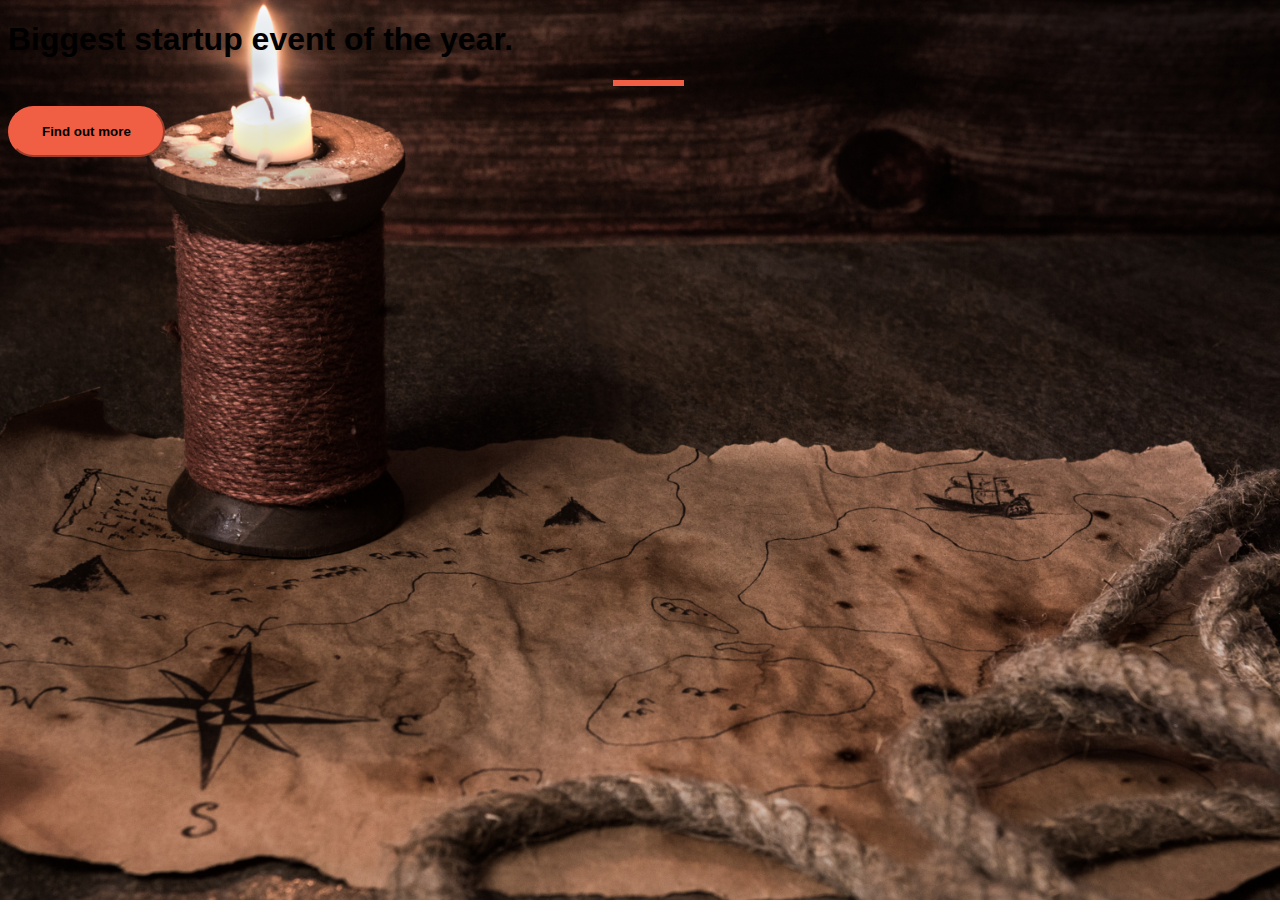
<file: bootstrapPractice/index.html>
<!DOCTYPE html>
<html lang="en">
  <head>
    <meta charset="UTF-8" />
    <meta name="viewport" content="width=device-width, initial-scale=1.0" />
    <title>Bootstrap</title>
    <link
      href="https://cdn.jsdelivr.net/npm/bootstrap@5.3.0/dist/css/bootstrap.min.css"
      rel="stylesheet"
      integrity="sha384-9ndCyUaIbzAi2FUVXJi0CjmCapSmO7SnpJef0486qhLnuZ2cdeRhO02iuK6FUUVM"
      crossorigin="anonymous"
    />
    <link rel="stylesheet" href="style.css" />
  </head>
  <body>
    <div class="container d-flex align-items-center h-100">
      <div class="row">
        <header class="text-center col-12">
          <h1 class="fs-1 text-light text-uppercase">
            Biggest startup event of the year.
          </h1>
        </header>

        <section class="text-center col-12">
          <hr class="mt-5" />
          <button class="btn btn-primary btn-xl">Find out more</button>
        </section>
      </div>
    </div>
  </body>
</html>
</file>
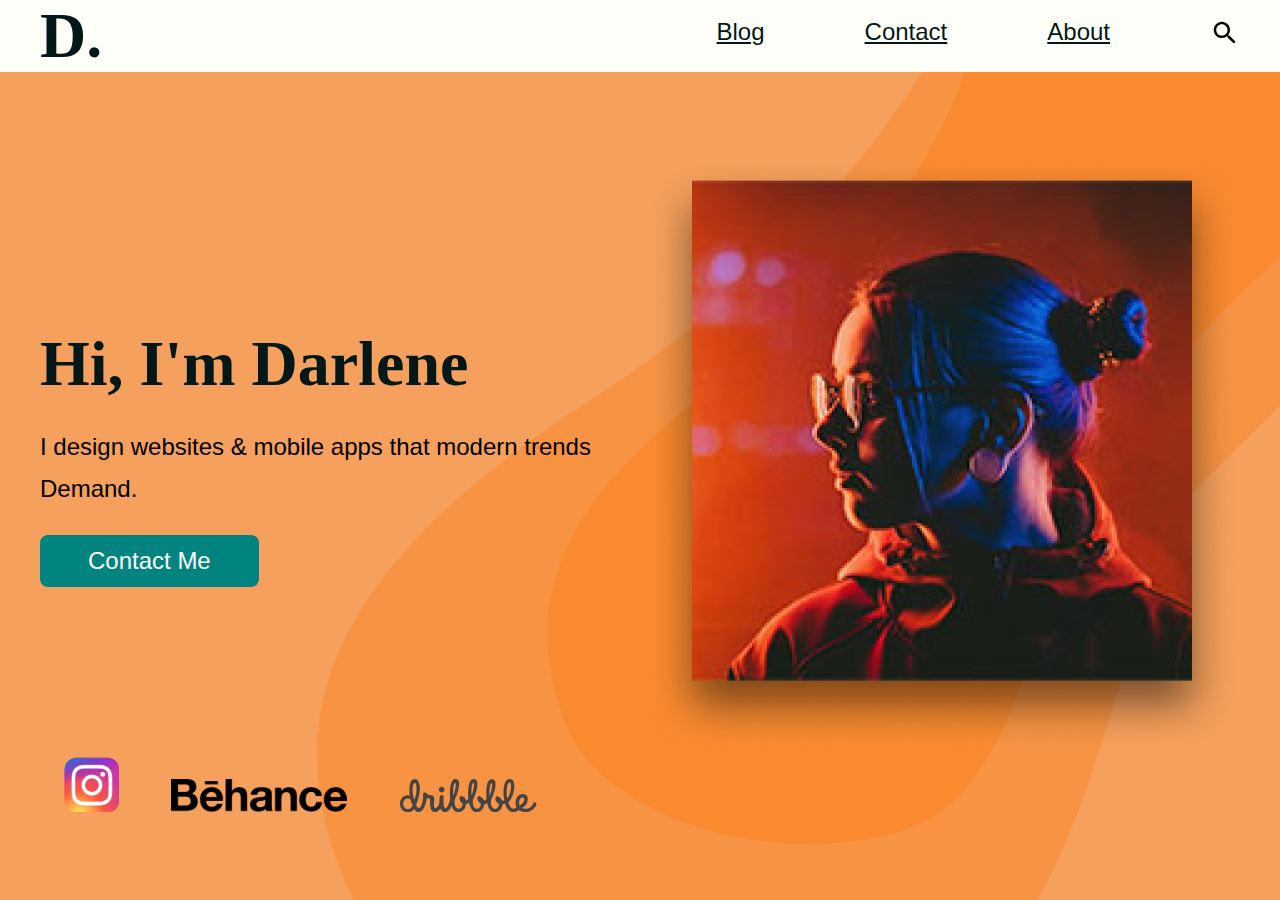
<file: contactMeWebsite/index.html>
<!DOCTYPE html>
<html lang="en">
<head>
    <meta charset="UTF-8">
    <meta name="viewport" content="width=device-width, initial-scale=1.0">
    <title>Welocme</title>
    <link rel="stylesheet" href="style.css">
</head>
<body>
    <div class="search-box">
        <input type="text" placeholder="Search Here...">
    </div>

    <div class="nav-container">
        <div class="wrapper">
            <nav>
                <div class="logo">
                    D.
                </div>
                
                <ul class="nav-items">
                    <li>
                        <a href="#">Blog</a>
                    </li>

                    <li>
                        <a href="#">Contact</a>
                    </li>

                    <li>
                        <a href="#">About</a>
                    </li>

                    <li>
                        <a href="#" class="nav-btn-container">
                            <img class="search-btn" src="images/search-icon.svg" alt="search" />
                            <img class="close-btn" src="images/close-icon.svg" alt="close">
                        </a>

                    </li>
                </ul>
            </nav>
        </div>
    </div>

    <div class="header-container">
        <div class="wrapper">
            <header>
                <div class="hero-content">
                    <h1>Hi, I'm Darlene</h1>
                    <p>I design websites & mobile apps that modern trends Demand.</p>
                    <a href="#">Contact Me</a>
                </div>
                <div class="hero-image">
                    <img src="images/photo.png" alt="myphoto" />
                </div>
            </header>

            <div class="social-icons">
                <a href="#"><img src="images/instagram-logo.png" alt="insta"></a>
                <a href="#"><img src="images/behance-logo.png" alt="behance"></a>
                <a href="#"><img src="images/dribbble-logo.png" alt="dribble"></a>
                
            </div>
        </div>
    </div>
    
</body>
</html>
</file>
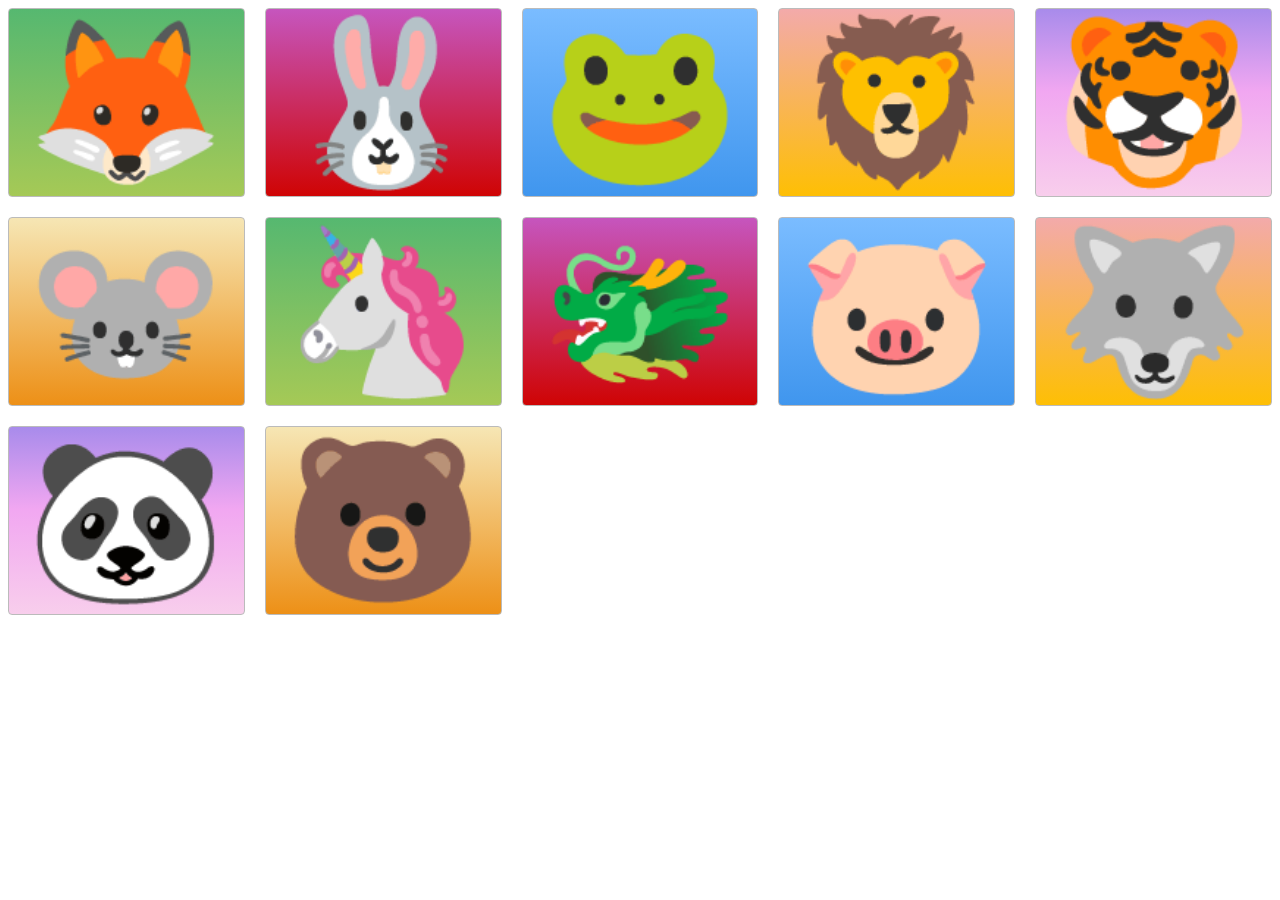
<file: cssGrid/index.html>
<!DOCTYPE html>
<html>
  <head>
    <!-- the below meta tag is default in most modern browsers. however if you have an
  older browser, the emojis may not show up properly. In which case you need this meta
  tag. Read more here: https://teamtreehouse.com/community/meta-charsetutf8-what-does-this-mean-or-what-does-it-do-i-deleted-it-from-the-code-and-nothing-changed -->
    <meta charset="utf-8" />
    <title>Grid Master</title>
    <link rel="stylesheet" type="text/css" href="./style.css" />
  </head>
  <body>
    <div class="container">
      <div class="zone green">🦊</div>
      <div class="zone red">🐰</div>
      <div class="zone blue">🐸</div>
      <div class="zone yellow">🦁</div>
      <div class="zone purple">🐯</div>
      <div class="zone brown">🐭</div>
      <div class="zone green">🦄</div>
      <div class="zone red">🐲</div>
      <div class="zone blue">🐷</div>
      <div class="zone yellow">🐺</div>
      <div class="zone purple">🐼</div>
      <div class="zone brown">🐻</div>
    </div>
  </body>
</html>
</file>
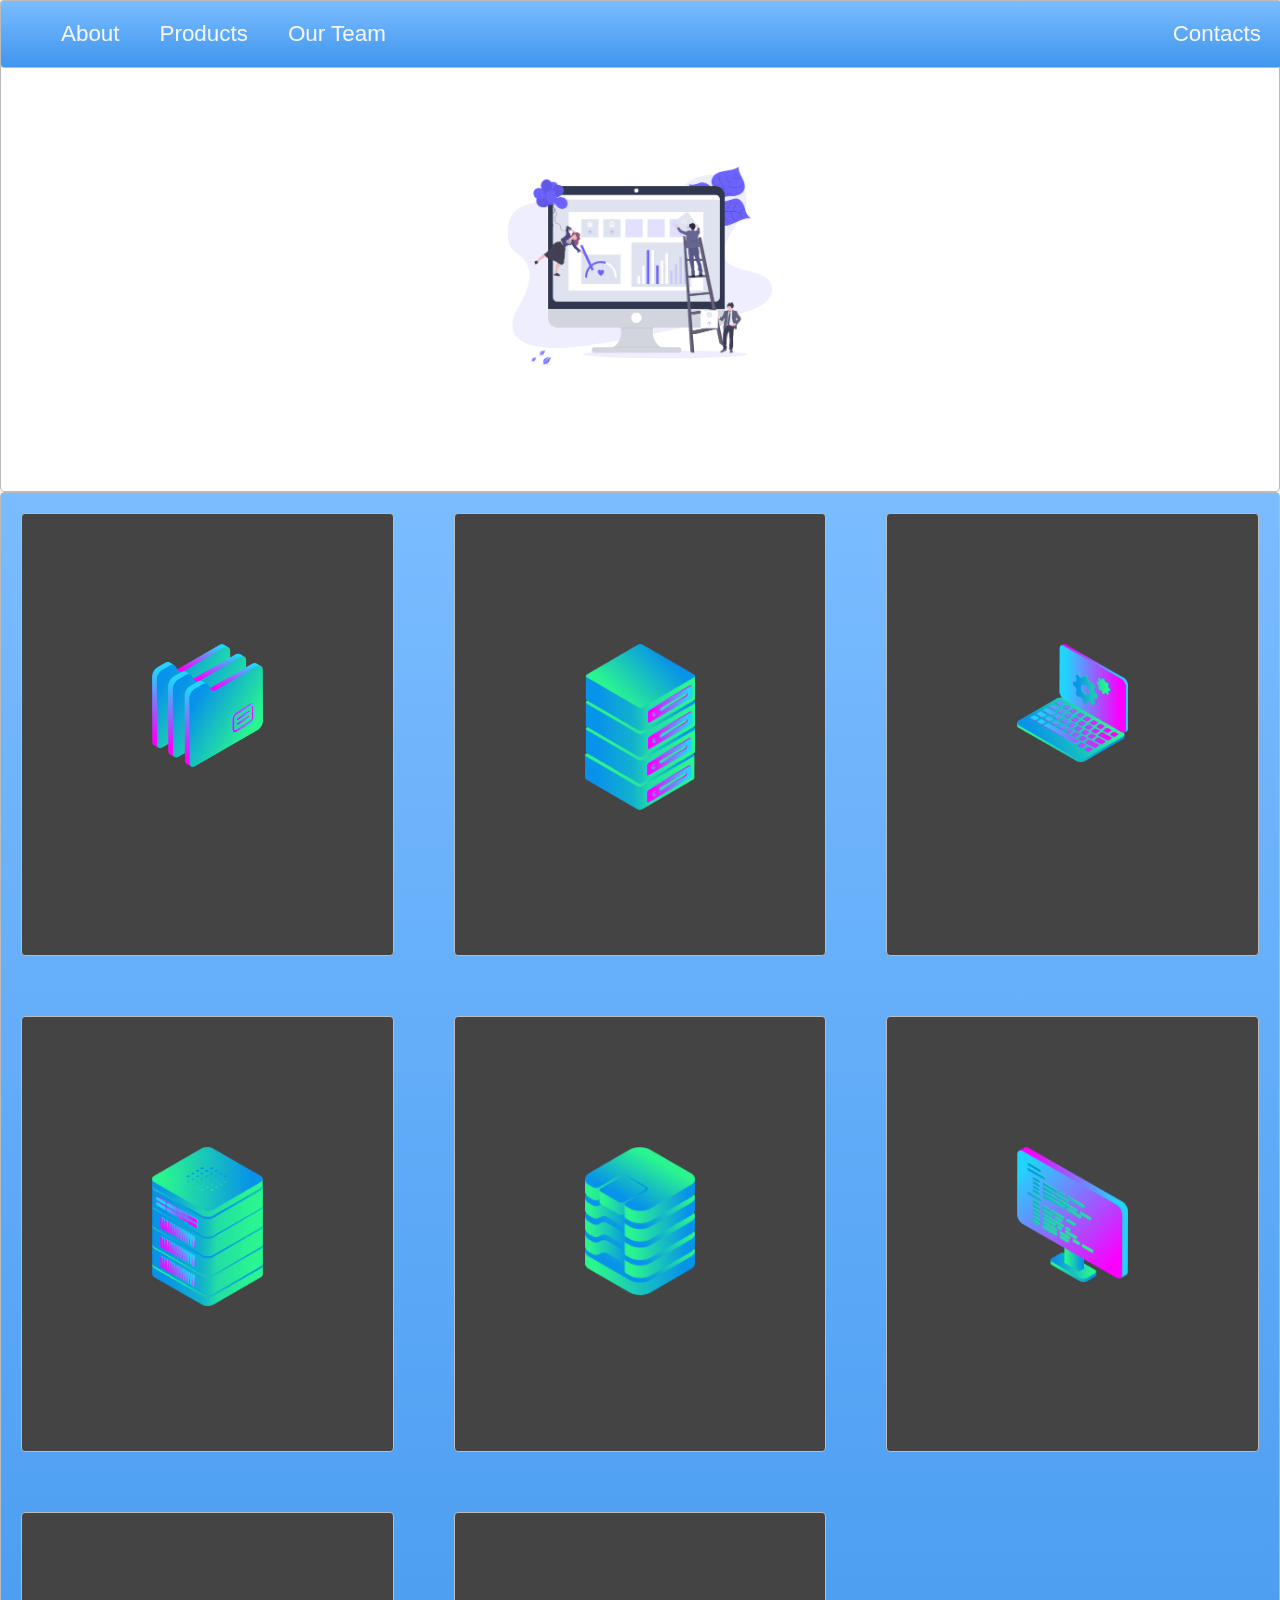
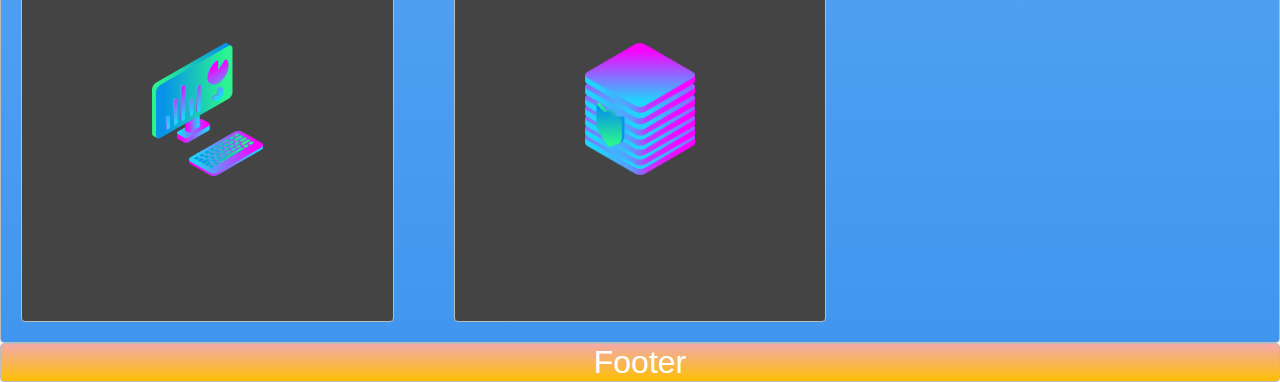
<file: layoutPractice/index.html>
<!DOCTYPE html>
<html>
  <head>
    <title>Layout Master</title>
    <link rel="stylesheet" type="text/css" href="./style.css" />
  </head>
  <body>
    <nav class="zone blue sticky">
      <ul class="main-nav">
        <li><a href="#">About</a></li>
        <li><a href="#">Products</a></li>
        <li><a href="#">Our Team</a></li>
        <li class="push"><a href="#">Contacts</a></li>
      </ul>
    </nav>
    <div class="container zone  ">
      <img src="./img/undraw.png" class="cover" alt="cover" />
    </div>
    <div class="zone blue grid-wrapper">
      <div class="box zone"><img src="./img/files_2.png" /></div>
      <div class="box zone"><img src="./img/server_2_2.png" /></div>
      <div class="box zone"><img src="./img/monitor_settings_2.png" /></div>
      <div class="box zone"><img src="./img/server_3.png" /></div>
      <div class="box zone"><img src="./img/data_storage_2_2.png" /></div>
      <div class="box zone"><img src="./img/monitor_coding_2.png" /></div>
      <div class="box zone"><img src="./img/desktop_analytics_2.png" /></div>
      <div class="box zone"><img src="./img/server_safe_2.png" /></div>
    </div>
    <footer class="zone yellow">Footer</footer>
  </body>
</html>
</file>
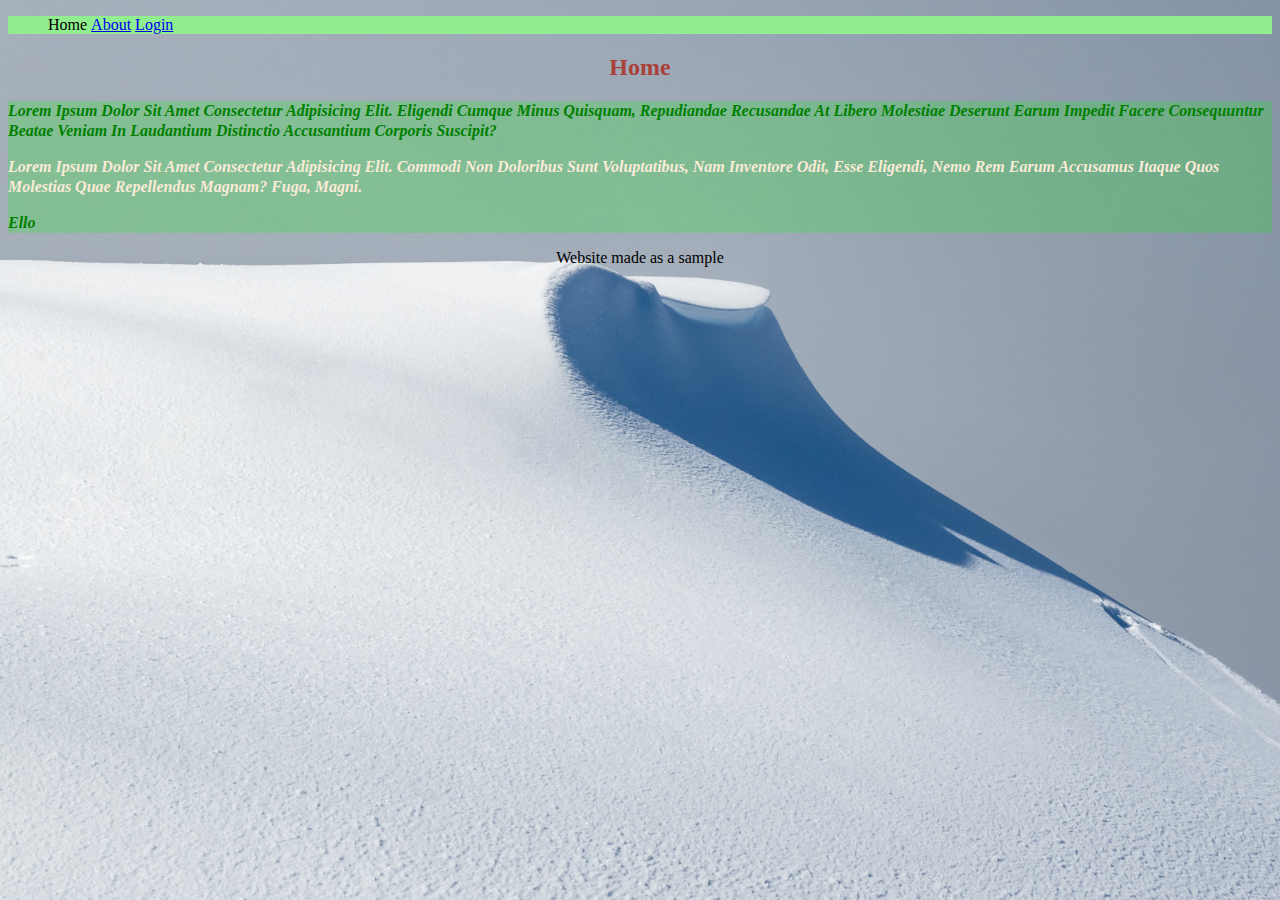
<file: csspractice.html>
<!DOCTYPE html>
<html lang="en">
<head>
    <meta charset="UTF-8">
    <meta name="viewport" content="width=device-width, initial-scale=1.0">
    <title>CSS Practice</title>
    <link rel="stylesheet" href="style.css">
</head>
<body>
    <header style="background-color: lightgreen;">
        <nav>
            <ul>
                <li>Home</li>
                <li><a href="about.html">About</a></li>
                <li><a href="login.html">Login</a></li>
            </ul>
        </nav>
    </header>
    <section>
        <h2>Home</h2>
        <div id="div1">
            <p>Lorem ipsum dolor sit amet consectetur adipisicing elit. Eligendi cumque minus quisquam, repudiandae recusandae at libero molestiae deserunt earum impedit facere consequuntur beatae veniam in laudantium distinctio accusantium corporis suscipit? </p>
            <p class="webtext">Lorem ipsum dolor sit amet consectetur adipisicing elit. Commodi non doloribus sunt voluptatibus, nam inventore odit, esse eligendi, nemo rem earum accusamus itaque quos molestias quae repellendus magnam? Fuga, magni.</p>
            <p>ello</p>
        </div>

    </section>
    <footer style="color: black; text-align: center;">Website made as a sample</footer>
</body>
</html>
</file>
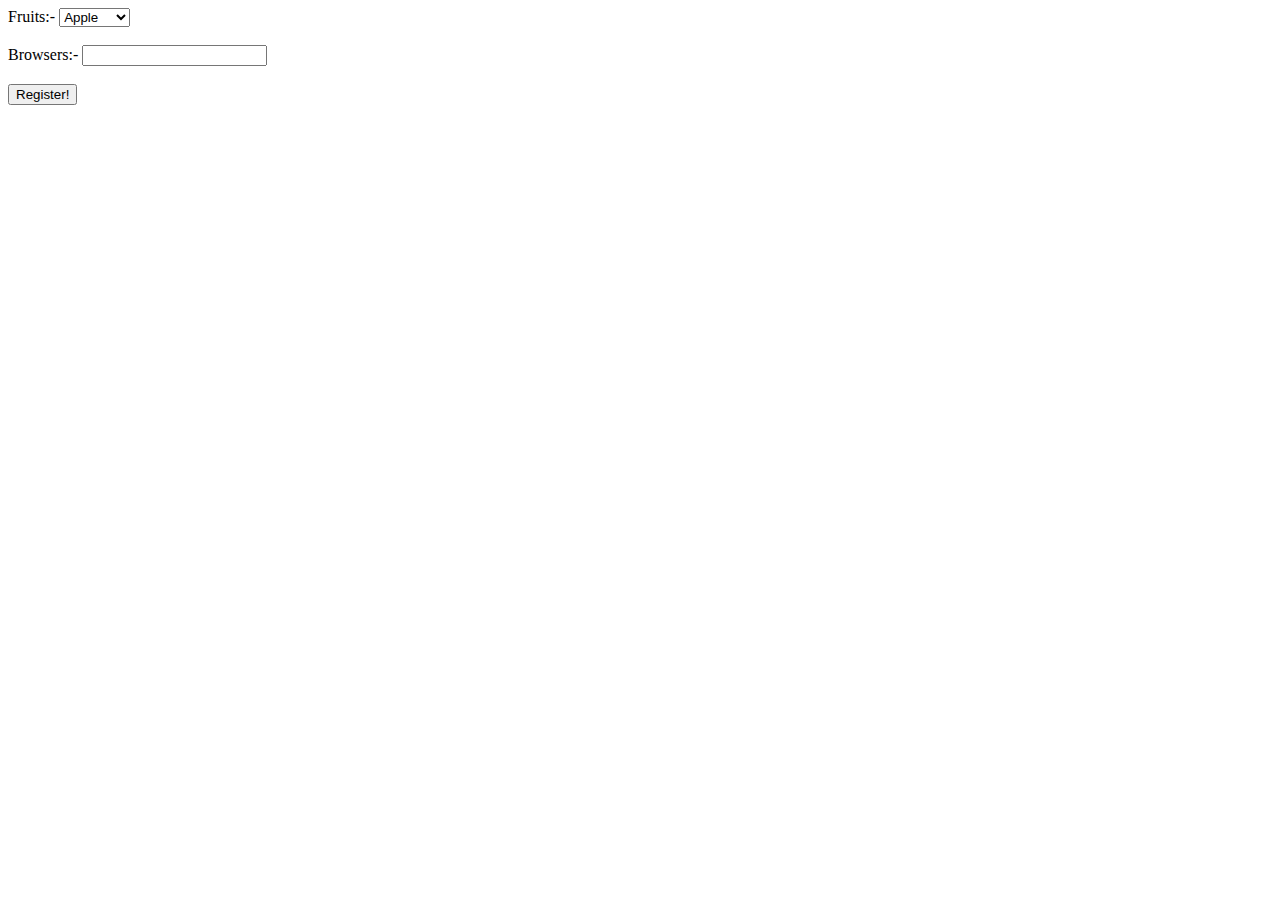
<file: formspractice.html>
<!DOCTYPE html>
<html lang="en">
    <head>
        <meta charset="UTF-8">
        <meta name="viewport" content="width=device-width, initial-scale=1.0">
        <title>Forms</title>
    </head>
    <body>
        
        <form>
            <label for="fruits">Fruits:-</label>
            <select name="fruits" id="fruits">
                <option value="apple">Apple</option>
                <option value="Banana">Banana</option>
                <option value="Mangoe">Mangoe</option>
            </select>
            <br><br>
            <label for="browsers">Browsers:-</label>
            <input list="browsers" name="browser">
            <datalist id="browsers">
              <option value="Internet Explorer">
              <option value="Firefox">
              <option value="Chrome">
              <option value="Opera">
              <option value="Safari">
            </datalist>
            <br><br>
            <input type="submit" value="Register!">
        </form>
    </body>
</html>
</file>
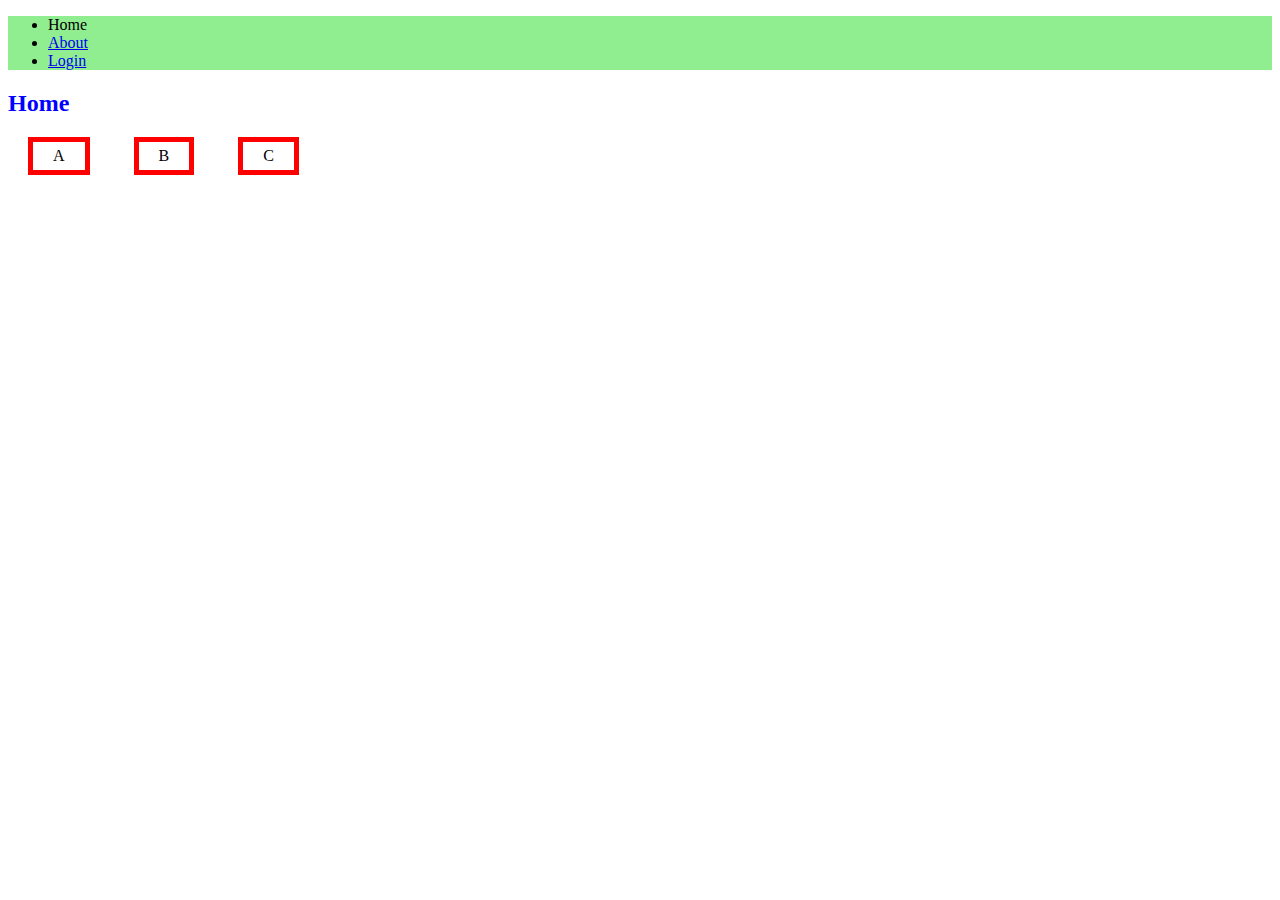
<file: login.html>
<!DOCTYPE html>
<html lang="en">
<head>
    <meta charset="UTF-8">
    <meta name="viewport" content="width=device-width, initial-scale=1.0">
    <title>CSS Practice</title>
    <link rel="stylesheet" href="style1.css">
</head>
<body>
    <header style="background-color: lightgreen;">
        <nav>
            <ul>
                <li>Home</li>
                <li><a href="about.html">About</a></li>
                <li><a href="login.html">Login</a></li>
            </ul>
        </nav>
    </header>
    <section>
        <h2>Home</h2>
        <div class="boxmodel">A</div>
        <div class="boxmodel">B</div>
        <div class="boxmodel">C</div>

        <br><br>
        
    </section>
</body>
</html>
</file>
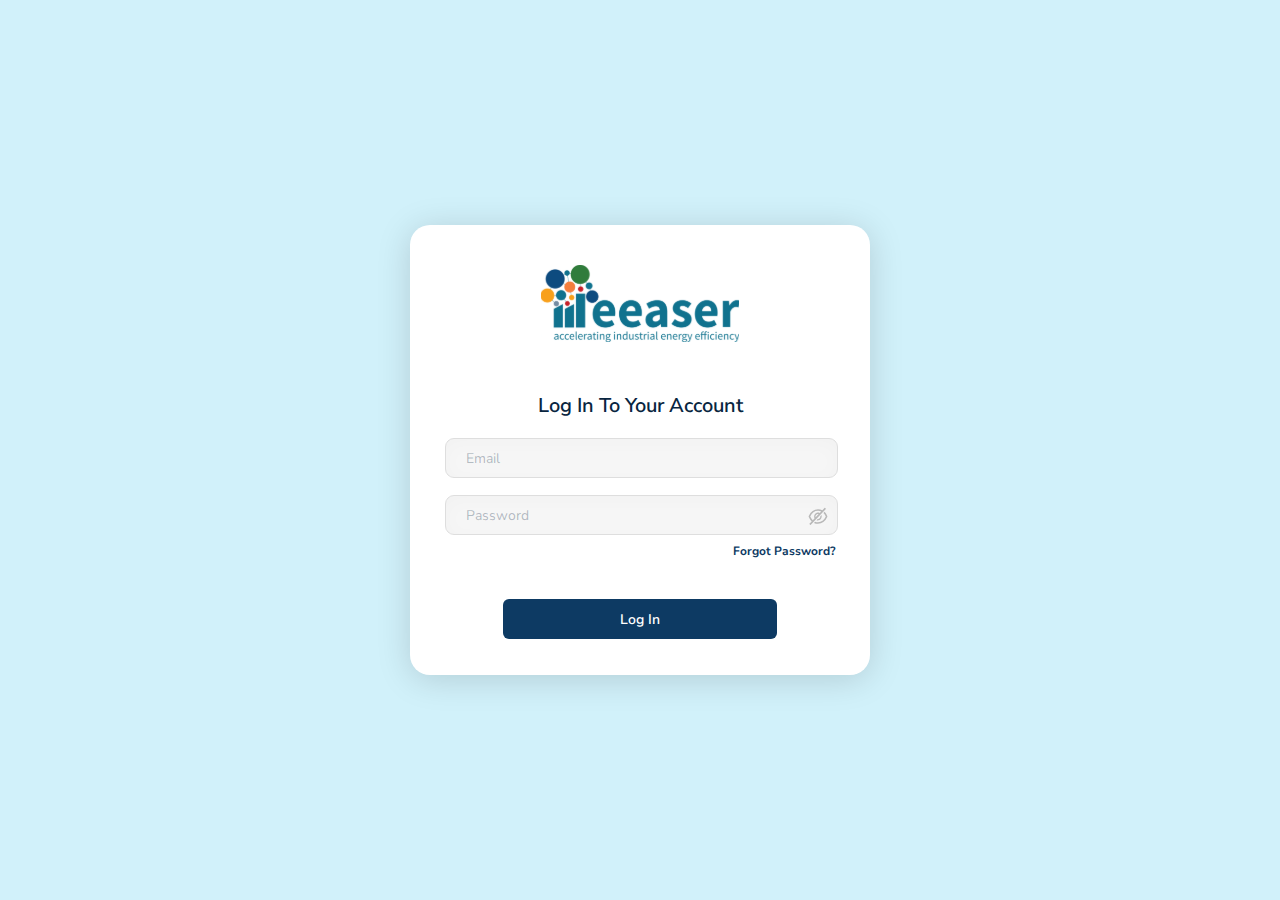
<file: eeaserLogin/login.html>
<!DOCTYPE html>
<html lang="en">
  <head>
    <meta charset="UTF-8" />
    <meta name="viewport" content="width=device-width, initial-scale=1.0" />
    <title>login</title>
    <link rel="stylesheet" href="style.css" />
    <link
      href="https://fonts.googleapis.com/css?family=Nunito Sans"
      rel="stylesheet"
    />
  </head>
  <body>
    <div class="main-container">
      <div class="form-container">
        <img class="form-logo" src="./images/logo.svg" alt="logo" />
        <header class="form-title">Log In To Your Account</header>
        <form action="#" class="form-input">
          <div class="input-field">
            <input type="email" id="email" placeholder="Email" class="input" />
          </div>

          <div class="input-field pass-field">
            <input
              type="password"
              id="pass"
              placeholder="Password"
              class="password"
            />
            <img
              class="invisibilty-icon"
              src="./images/EyeInvisibleOutlined.svg"
              alt="visibilty"
            />
          </div>

          <div class="form-link">
            <span>Forgot Password?</span>
          </div>

          <div class="button-field">
            <button class="btn-logIn">Log In</button>
          </div>
        </form>
      </div>
    </div>
  </body>
</html>
</file>
<file: bootstrapPractice/style.css>
body,
html {
    width: 100%;
    height: 100%;
    font-family: 'Montserrat', sans-serif;
    background: url(images/shutterstock_1541372228.png) no-repeat center center fixed;
    -webkit-background-size: cover;
    -moz-background-size: cover;
    -o-background-size: cover;
    background-size: cover;
}

hr {
    margin: 20px auto;
    color: #F05F44;
    border: 3px solid #F05F44;
    max-width: 65px;
    opacity: 1;
}

.btn {
    font-weight: 700;
    border-radius: 300px;
}

.btn-primary {
    background-color: #f05f44;
    border-color: #f05f44;
}

.btn-primary:hover {
    background-color: #ba3821;
    border-color: #ba3821;
}

.btn-xl {
    padding: 1rem 2rem;
}
</file>
<file: contactMeWebsite/style.css>
* {
    box-sizing: border-box;
    margin: 0;
}

body {
    font-family: "Roboto", sans-serif;
}

.nav-container {
    background: #FFFFFA;
    box-shadow: 0px 8px 24px 0px rgba(0, 0, 0, 0.10);
    height: 72px;
}

.wrapper {
    width: 1200px;
    margin: 0 auto;
}

nav {
    display: flex;
    align-items: center;
    justify-content: space-between;
    height: 72px;
}

ul {
    display: flex;
}

nav .logo {
    color: #021718;
    font-family: Poppins;
    font-size: 64px;
    font-style: normal;
    font-weight: 800;
    line-height: normal;
}

.nav-items li {
    list-style: none;
    text-decoration: none;
    margin-right: 100px;
}

.nav-items li:nth-last-of-type(1) {
    margin: 0px;
}

.nav-items li a {
    color: #021718;
    font-family: 'Poppins', sans-serif;
    font-size: 24px;
}

/* Header */

.header-container {
    background: #F5A05C url(images/bg-shape.svg);
    background-repeat: no-repeat;
    background-position: right;
    background-size: contain;
    height: calc(100vh - 72px);
    display: flex;
    align-items: center;
}

header h1 {
    color: #021718;
    font-family: Roboto;
    font-size: 64px;
    font-style: normal;
    font-weight: 900;
    line-height: normal;
    margin-bottom: 25px;
}

header p {
    font-size: 24px;
    font-weight: 400;
    line-height: 42px;
    margin-bottom: 25px;
    ;
}

header a {
    color: #FFFFFA;
    font-size: 24px;
    text-decoration: none;

    background: #01847F;
    border-radius: 8px;
    padding: 12px 48px;
    display: inline-block;
    transition: 200ms;
}

header a:hover {
    transform: translateY(-8px);
}

header {
    display: flex;
    flex-direction: row;
    align-items: center;
    justify-content: space-between;
}

.social-icons a {
    margin: 0px 24px;
}

/* Header HeroImage */

header .hero-image {
    position: relative;
}

header .hero-image img {
    transition: all 300ms;
}

header .hero-image img:hover {
    transform: rotate(-7deg);
}


/* Hidden Items */

.search-box {
    display: none;
}

.close-btn {
    display: none;
}
</file>
<file: cssGrid/style.css>
.container {
    display: grid;
    grid-template-columns: repeat(auto-fill, minmax(200px, 1fr));
    grid-template-rows: 1fr;

    gap: 20px;
}

.zone {
    cursor: pointer;
    /* display:inline-block; */
    text-align: center;
    font-size: 10em;
    border-radius: 4px;
    border: 1px solid #bbb;
    transition: all 0.3s linear;
}

.zone:hover {
    -webkit-box-shadow: rgba(0, 0, 0, 0.8) 0px 5px 15px, inset rgba(0, 0, 0, 0.15) 0px -10px 20px;
    -moz-box-shadow: rgba(0, 0, 0, 0.8) 0px 5px 15px, inset rgba(0, 0, 0, 0.15) 0px -10px 20px;
    -o-box-shadow: rgba(0, 0, 0, 0.8) 0px 5px 15px, inset rgba(0, 0, 0, 0.15) 0px -10px 20px;
    box-shadow: rgba(0, 0, 0, 0.8) 0px 5px 15px, inset rgba(0, 0, 0, 0.15) 0px -10px 20px;
}


/*https://paulund.co.uk/how-to-create-shiny-css-buttons*/
/***********************************************************************
 *  Green Background
 **********************************************************************/
.green {
    background: #56B870;
    /* Old browsers */
    background: -moz-linear-gradient(top, #56B870 0%, #a5c956 100%);
    /* FF3.6+ */
    background: -webkit-gradient(linear, left top, left bottom, color-stop(0%, #56B870), color-stop(100%, #a5c956));
    /* Chrome,Safari4+ */
    background: -webkit-linear-gradient(top, #56B870 0%, #a5c956 100%);
    /* Chrome10+,Safari5.1+ */
    background: -o-linear-gradient(top, #56B870 0%, #a5c956 100%);
    /* Opera 11.10+ */
    background: -ms-linear-gradient(top, #56B870 0%, #a5c956 100%);
    /* IE10+ */
    background: linear-gradient(top, #56B870 0%, #a5c956 100%);
    /* W3C */
}

/***********************************************************************
 *  Red Background
 **********************************************************************/
.red {
    background: #C655BE;
    /* Old browsers */
    background: -moz-linear-gradient(top, #C655BE 0%, #cf0404 100%);
    /* FF3.6+ */
    background: -webkit-gradient(linear, left top, left bottom, color-stop(0%, #C655BE), color-stop(100%, #cf0404));
    /* Chrome,Safari4+ */
    background: -webkit-linear-gradient(top, #C655BE 0%, #cf0404 100%);
    /* Chrome10+,Safari5.1+ */
    background: -o-linear-gradient(top, #C655BE 0%, #cf0404 100%);
    /* Opera 11.10+ */
    background: -ms-linear-gradient(top, #C655BE 0%, #cf0404 100%);
    /* IE10+ */
    background: linear-gradient(top, #C655BE 0%, #cf0404 100%);
    /* W3C */
}

/***********************************************************************
 *  Yellow Background
 **********************************************************************/
.yellow {
    background: #F3AAAA;
    /* Old browsers */
    background: -moz-linear-gradient(top, #F3AAAA 0%, #febf04 100%);
    /* FF3.6+ */
    background: -webkit-gradient(linear, left top, left bottom, color-stop(0%, #F3AAAA), color-stop(100%, #febf04));
    /* Chrome,Safari4+ */
    background: -webkit-linear-gradient(top, #F3AAAA 0%, #febf04 100%);
    /* Chrome10+,Safari5.1+ */
    background: -o-linear-gradient(top, #F3AAAA 0%, #febf04 100%);
    /* Opera 11.10+ */
    background: -ms-linear-gradient(top, #F3AAAA 0%, #febf04 100%);
    /* IE10+ */
    background: linear-gradient(top, #F3AAAA 0%, #febf04 100%);
    /* W3C */
}

/***********************************************************************
 *  Blue Background
 **********************************************************************/
.blue {
    background: #7abcff;
    /* Old browsers */
    background: -moz-linear-gradient(top, #7abcff 0%, #60abf8 44%, #4096ee 100%);
    /* FF3.6+ */
    background: -webkit-gradient(linear, left top, left bottom, color-stop(0%, #7abcff), color-stop(44%, #60abf8), color-stop(100%, #4096ee));
    /* Chrome,Safari4+ */
    background: -webkit-linear-gradient(top, #7abcff 0%, #60abf8 44%, #4096ee 100%);
    /* Chrome10+,Safari5.1+ */
    background: -o-linear-gradient(top, #7abcff 0%, #60abf8 44%, #4096ee 100%);
    /* Opera 11.10+ */
    background: -ms-linear-gradient(top, #7abcff 0%, #60abf8 44%, #4096ee 100%);
    /* IE10+ */
    background: linear-gradient(top, #7abcff 0%, #60abf8 44%, #4096ee 100%);
    /* W3C */
}

/***********************************************************************
 *  Purple Background
 **********************************************************************/
.purple {
    background: #A88BEB;
    /* Old browsers */
    background: -moz-linear-gradient(top, #A88BEB 0%, #F1A7F1 44%, #F8CEEC 100%);
    /* FF3.6+ */
    background: -webkit-gradient(linear, left top, left bottom, color-stop(0%, #A88BEB), color-stop(44%, #F1A7F1), color-stop(100%, #F8CEEC));
    /* Chrome,Safari4+ */
    background: -webkit-linear-gradient(top, #A88BEB 0%, #F1A7F1 44%, #F8CEEC 100%);
    /* Chrome10+,Safari5.1+ */
    background: -o-linear-gradient(top, #A88BEB 0%, #F1A7F1 44%, #F8CEEC 100%);
    /* Opera 11.10+ */
    background: -ms-linear-gradient(top, #A88BEB 0%, #F1A7F1 44%, #F8CEEC 100%);
    /* IE10+ */
    background: linear-gradient(top, #A88BEB 0%, #F1A7F1 44%, #F8CEEC 100%);
    /* W3C */
}

/***********************************************************************
 *  Brown Background
 **********************************************************************/
.brown {
    background: #f6e6b4;
    /* Old browsers */
    background: -moz-linear-gradient(top, #f6e6b4 0%, #ed9017 100%);
    /* FF3.6+ */
    background: -webkit-gradient(linear, left top, left bottom, color-stop(0%, #f6e6b4), color-stop(100%, #ed9017));
    /* Chrome,Safari4+ */
    background: -webkit-linear-gradient(top, #f6e6b4 0%, #ed9017 100%);
    /* Chrome10+,Safari5.1+ */
    background: -o-linear-gradient(top, #f6e6b4 0%, #ed9017 100%);
    /* Opera 11.10+ */
    background: -ms-linear-gradient(top, #f6e6b4 0%, #ed9017 100%);
    /* IE10+ */
    background: linear-gradient(top, #f6e6b4 0%, #ed9017 100%);
    /* W3C */
    filter: progid:DXImageTransform.Microsoft.gradient(startColorstr='#f6e6b4', endColorstr='#ed9017', GradientType=0);
    /* IE6-9 */
}
</file>
<file: layoutPractice/style.css>
body {
    margin: auto 0;
    font-family: Arial, Helvetica, sans-serif;
}

.zone {
    cursor: pointer;
    color: #FFF;
    font-size: 2em;
    border-radius: 4px;
    border: 1px solid #bbb;
    transition: all 0.3s linear;
}

.zone:hover {
    -webkit-box-shadow: rgba(0, 0, 0, 0.8) 0px 5px 15px, inset rgba(0, 0, 0, 0.15) 0px -10px 20px;
    -moz-box-shadow: rgba(0, 0, 0, 0.8) 0px 5px 15px, inset rgba(0, 0, 0, 0.15) 0px -10px 20px;
    -o-box-shadow: rgba(0, 0, 0, 0.8) 0px 5px 15px, inset rgba(0, 0, 0, 0.15) 0px -10px 20px;
    box-shadow: rgba(0, 0, 0, 0.8) 0px 5px 15px, inset rgba(0, 0, 0, 0.15) 0px -10px 20px;
}

/* NAV */
.sticky {
    position: fixed;
    top: 0;
    width: 100%;
}

.main-nav {
    display: flex;
    list-style: none;
    font-size: 0.7em;
    margin: 0;
}

.push {
    margin-left: auto;
}

.main-nav li {
    padding: 20px;
}

.main-nav a {
    color: #f5f5f6;
    text-decoration: none;
}

@media screen and (max-width: 600px) {
    .main-nav {
        font-size: 0.5em;
        padding: 0;
    }
}

/* Cover */

.container {
    display: flex;
    align-items: center;
    justify-content: center;
    height: 50vh;
    padding-top: 40px;
}

.cover {
    width: 20rem;
}


/* GRID */
.grid-wrapper {
    display: grid;
    grid-gap: 20px;
    grid-template-columns: repeat(auto-fill, minmax(350px, 1fr));
}

.box>img {
    width: 100%;
}

.box {
    background-color: #444;
    padding: 130px;
    margin: 20px;
}

footer {
    text-align: center;
}

/*https://paulund.co.uk/how-to-create-shiny-css-buttons*/
/***********************************************************************
 *  Green Background
 **********************************************************************/
.green {
    background: #56B870;
    /* Old browsers */
    background: -moz-linear-gradient(top, #56B870 0%, #a5c956 100%);
    /* FF3.6+ */
    background: -webkit-gradient(linear, left top, left bottom, color-stop(0%, #56B870), color-stop(100%, #a5c956));
    /* Chrome,Safari4+ */
    background: -webkit-linear-gradient(top, #56B870 0%, #a5c956 100%);
    /* Chrome10+,Safari5.1+ */
    background: -o-linear-gradient(top, #56B870 0%, #a5c956 100%);
    /* Opera 11.10+ */
    background: -ms-linear-gradient(top, #56B870 0%, #a5c956 100%);
    /* IE10+ */
    background: linear-gradient(top, #56B870 0%, #a5c956 100%);
    /* W3C */
}

/***********************************************************************
 *  Red Background
 **********************************************************************/
.red {
    background: #C655BE;
    /* Old browsers */
    background: -moz-linear-gradient(top, #C655BE 0%, #cf0404 100%);
    /* FF3.6+ */
    background: -webkit-gradient(linear, left top, left bottom, color-stop(0%, #C655BE), color-stop(100%, #cf0404));
    /* Chrome,Safari4+ */
    background: -webkit-linear-gradient(top, #C655BE 0%, #cf0404 100%);
    /* Chrome10+,Safari5.1+ */
    background: -o-linear-gradient(top, #C655BE 0%, #cf0404 100%);
    /* Opera 11.10+ */
    background: -ms-linear-gradient(top, #C655BE 0%, #cf0404 100%);
    /* IE10+ */
    background: linear-gradient(top, #C655BE 0%, #cf0404 100%);
    /* W3C */
}

/***********************************************************************
 *  Yellow Background
 **********************************************************************/
.yellow {
    background: #F3AAAA;
    /* Old browsers */
    background: -moz-linear-gradient(top, #F3AAAA 0%, #febf04 100%);
    /* FF3.6+ */
    background: -webkit-gradient(linear, left top, left bottom, color-stop(0%, #F3AAAA), color-stop(100%, #febf04));
    /* Chrome,Safari4+ */
    background: -webkit-linear-gradient(top, #F3AAAA 0%, #febf04 100%);
    /* Chrome10+,Safari5.1+ */
    background: -o-linear-gradient(top, #F3AAAA 0%, #febf04 100%);
    /* Opera 11.10+ */
    background: -ms-linear-gradient(top, #F3AAAA 0%, #febf04 100%);
    /* IE10+ */
    background: linear-gradient(top, #F3AAAA 0%, #febf04 100%);
    /* W3C */
}

/***********************************************************************
 *  Blue Background
 **********************************************************************/
.blue {
    background: #7abcff;
    /* Old browsers */
    background: -moz-linear-gradient(top, #7abcff 0%, #60abf8 44%, #4096ee 100%);
    /* FF3.6+ */
    background: -webkit-gradient(linear, left top, left bottom, color-stop(0%, #7abcff), color-stop(44%, #60abf8), color-stop(100%, #4096ee));
    /* Chrome,Safari4+ */
    background: -webkit-linear-gradient(top, #7abcff 0%, #60abf8 44%, #4096ee 100%);
    /* Chrome10+,Safari5.1+ */
    background: -o-linear-gradient(top, #7abcff 0%, #60abf8 44%, #4096ee 100%);
    /* Opera 11.10+ */
    background: -ms-linear-gradient(top, #7abcff 0%, #60abf8 44%, #4096ee 100%);
    /* IE10+ */
    background: linear-gradient(top, #7abcff 0%, #60abf8 44%, #4096ee 100%);
    /* W3C */
}
</file>
<file: style.css>
body {
    background-image: url(backgroundimage.jpg);
    background-size: cover;
}

h2 {
    color: #aa4139;
    text-align: center;
    cursor: pointer;
}

p {
    color: green;
    text-transform: capitalize;
    line-height: 20px;
    font-style: italic;
    font-weight: bold;
}

li {
    list-style: none;
    display: inline-block;
}



.webtext {
    color: antiquewhite;
}

#div1 {
    background: rgba(0, 255, 0, 0.2);
}
</file>
<file: style1.css>
h2 {
    color: blue;
}

.boxmodel {
    border: 5px solid red;
    display: inline-block;
    padding: 5px 20px;
    margin: 0px 20px;
}
</file>
<file: eeaserLogin/style.css>
body {
    margin: 0;
}

.main-container {
    background-color: #D1F1FA;
    height: 100%;
    min-height: 100vh;
    width: 100%;
    display: flex;
    justify-content: center;
    align-items: center;
}

.form-container {
    border-radius: 20px;
    background: #FFF;
    box-shadow: 0px 4px 34px 0px rgba(0, 0, 0, 0.15);
    width: 100%;
    max-width: 510px;
    height: auto;
    display: flex;
    flex-direction: column;
    justify-content: center;
    align-items: center;
}

.form-logo {
    margin-top: 3rem;
}

.form-title {
    color: #08253F;
    font-family: Nunito Sans;
    font-size: 24px;
    font-style: normal;
    font-weight: 700;
    margin-top: 60px;
    line-height: normal;
}

.form-input {
    width: 80%;
    display: flex;
    flex-direction: column;
    justify-content: center;
    align-items: center;
}

.input-field {
    width: 100%;
    height: 50px;
    margin-top: 1.2rem;
}

.form-input input {
    height: 100%;
    width: 90%;
    border-radius: 9px;
    border: 1px solid #DEDEDE;
    background: #F6F6F6;
    box-shadow: 0px 4px 20px 0px rgba(0, 0, 0, 0.02) inset;
    padding: 0px 20px;
    font-size: 14px;
    outline: none;
}

.pass-field {
    position: relative;
}

.invisibilty-icon {
    position: absolute;
    top: 15px;
    right: 15px;
}

.form-input input::placeholder {
    color: rgba(8, 37, 63, 0.30);
    font-family: Nunito Sans;
    font-size: 17px;
    font-style: normal;
    font-weight: 400;
    line-height: normal;
}

.form-link {
    align-self: flex-end;
    color: #0D3A63;
    font-family: Nunito Sans;
    font-size: 17px;
    font-style: normal;
    font-weight: 700;
    line-height: normal;
    margin-top: 10px;
}

.button-field {
    width: 70%;
}

.btn-logIn {
    height: 50px;
    width: 100%;
    border-radius: 6px;
    background: #0D3A63;
    color: #FFF;
    font-family: Nunito Sans;
    font-size: 17px;
    font-style: normal;
    font-weight: 700;
    line-height: normal;
    border: none;
    margin-top: 3rem;
    margin-bottom: 2.2rem;
}

@media screen and (max-width: 1400px) {
    .form-container {
        max-width: 460px;
    }

    .form-logo {
        margin-top: 2.5rem;
        width: 43%;
    }

    .form-title {
        font-size: 20px;
        font-style: normal;
        font-weight: 600;
        margin-top: 50px;
    }

    .form-input {
        width: 85%;
    }

    .input-field {
        height: 38px;
        margin-top: 1.2rem;
    }

    .invisibilty-icon {
        width: 22px;
        top: 10px;
        right: 7px;
    }

    .form-input input::placeholder {
        font-size: 14px;
    }

    .form-link {
        font-size: 12px;
    }

    .btn-logIn {
        height: 40px;
        width: 100%;
        font-size: 14px;
        font-weight: 600;
        margin-top: 2.5rem;
        margin-bottom: 2.2rem;
    }
}
</file>
